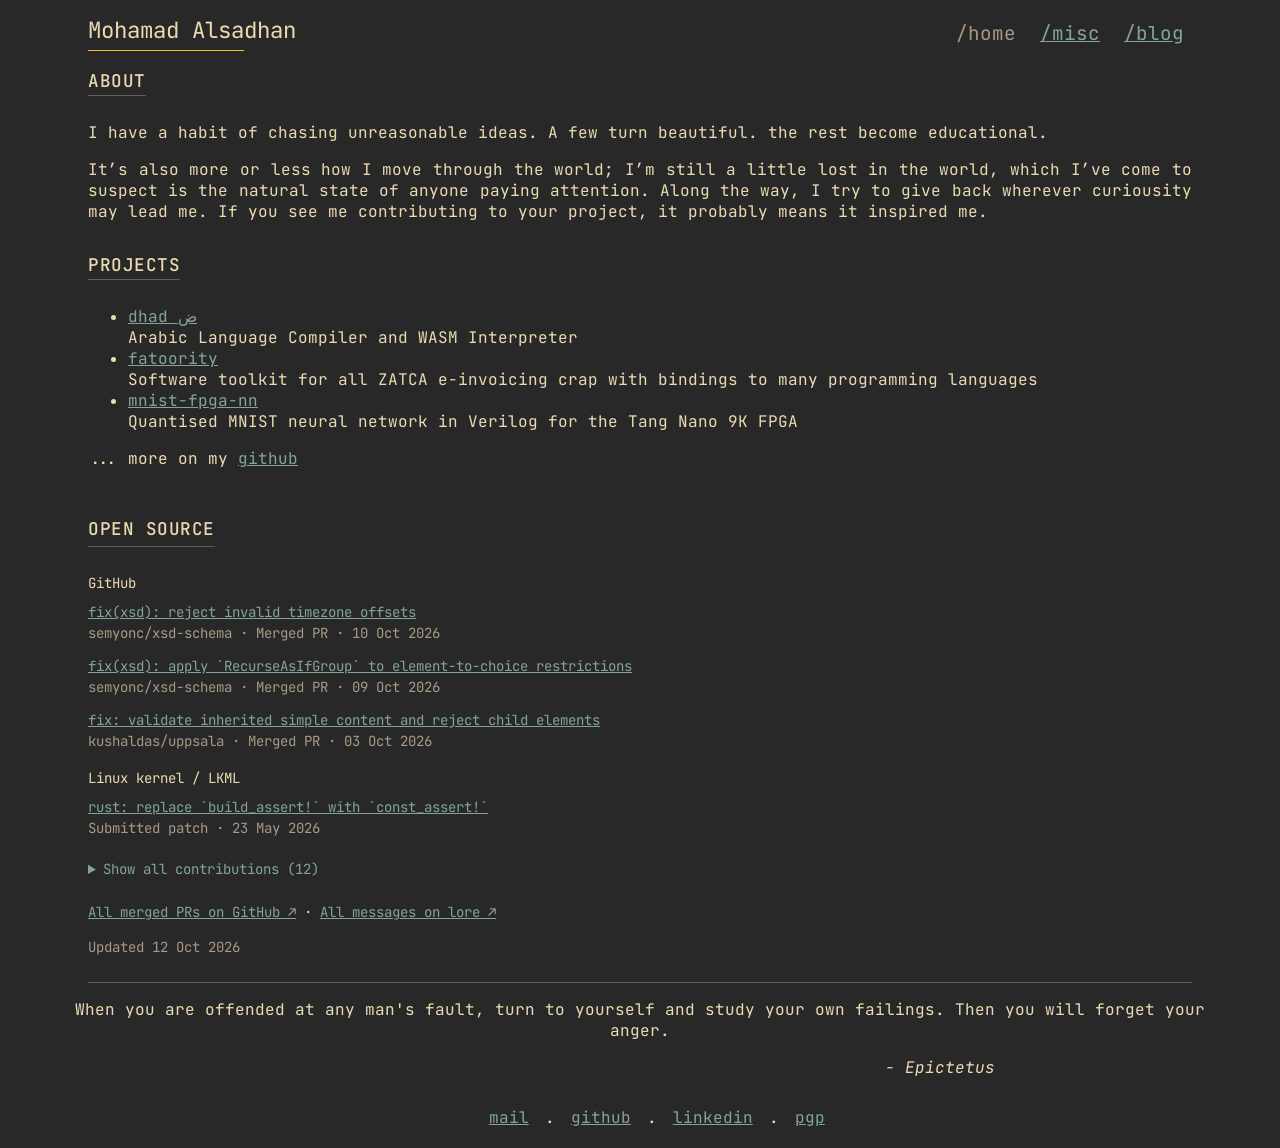
<file: index.html>
<!doctype html>
<html lang="en">
  <head>
    <meta charset="utf-8" />
    <meta name="viewport" content="width=device-width, initial-scale=1" />
    <link rel="stylesheet" type="text/css" href="style.css" />
    <link rel="icon" type="image/x-icon" href="favicon.ico" />
    <script src="cringe.js"></script>
    <title>Mohamad Alsadhan</title>
  </head>
  <body>
    <section>
      <nav class="site-nav">
        <div class="site-title">Mohamad Alsadhan</div>
        <ul>
          <li><a href="index.html" aria-current="page">/home</a></li>
          <li><a href="misc.html">/misc</a></li>
          <li><a href="blog.html">/blog</a></li>
        </ul>
      </nav>
    </section>

    <section id="about">
      <h2 class="section-heading">About</h2>
      <p>I have a habit of chasing unreasonable ideas. A few turn beautiful. 
        the rest become educational.</p>
      <p>It’s also more or less how I move through the world;
        I’m still a little lost in the world, which I’ve come to suspect is the natural state of 
        anyone paying attention. Along the way, I try to give back wherever curiousity may lead me. 
        If you see me contributing to your project, it probably means it inspired me.
      </p>
    </section>

    <section id="projects">
      <h2 class="section-heading">Projects</h2>
      <ul>
        <li><a href="https://github.com/mqqz/dhad">dhad ض </a>
          <br />Arabic Language Compiler and WASM Interpreter</li>
        <li><a href="https://github.com/mqqz/fatoority">fatoority</a>
          <br />
          Software toolkit for all ZATCA e-invoicing crap with bindings to many programming
          languages</li>
        <li><a href="https://github.com/mqqz/mnist-fpga-nn">mnist-fpga-nn</a>
          <br />Quantised MNIST neural network in Verilog for the Tang Nano 9K FPGA</li>
      </ul>
      <p>... more on my <a href="https://github.com/mqqz">github</a></p>
    </section>

    <!-- contributions:start -->
    <section id="contributions" aria-labelledby="contributions-heading">
      <h2 id="contributions-heading" class="section-heading">Open source</h2>
      <h3>GitHub</h3>
      <ul class="contribution-list">
        <li><a href="https://github.com/semyonc/xsd-schema/pull/21">fix(xsd): reject invalid timezone offsets</a><br /><span class="contribution-meta">semyonc/xsd-schema · Merged PR · <time datetime="2026-10-10">10 Oct 2026</time></span></li>
        <li><a href="https://github.com/semyonc/xsd-schema/pull/20">fix(xsd): apply `RecurseAsIfGroup` to element-to-choice restrictions</a><br /><span class="contribution-meta">semyonc/xsd-schema · Merged PR · <time datetime="2026-10-09">09 Oct 2026</time></span></li>
        <li><a href="https://github.com/kushaldas/uppsala/pull/44">fix: validate inherited simple content and reject child elements</a><br /><span class="contribution-meta">kushaldas/uppsala · Merged PR · <time datetime="2026-10-03">03 Oct 2026</time></span></li>
      </ul>
      <h3>Linux kernel / LKML</h3>
      <ul class="contribution-list">
        <li><a href="https://lore.kernel.org/all/20260523122759.30317-1-mo@sdhn.cc/">rust: replace `build_assert!` with `const_assert!`</a><br /><span class="contribution-meta">Submitted patch · <time datetime="2026-05-23">23 May 2026</time></span></li>
      </ul>
      <details class="contributions-more">
        <summary><span class="when-closed">Show all contributions (12)</span><span class="when-open">Show fewer contributions</span></summary>
      <h3>More on GitHub</h3>
      <ul class="contribution-list">
        <li><a href="https://github.com/Rust-for-Linux/pin-init/pull/155">internal: add tuple struct support in `pin_data` and `pin_init!` (V2)</a><br /><span class="contribution-meta">Rust-for-Linux/pin-init · Merged PR · <time datetime="2026-09-14">14 Sep 2026</time></span></li>
        <li><a href="https://github.com/Rust-for-Linux/pin-init/pull/121">internal: add missing where clause to projection types</a><br /><span class="contribution-meta">Rust-for-Linux/pin-init · Merged PR · <time datetime="2026-04-23">23 Apr 2026</time></span></li>
        <li><a href="https://github.com/Rust-for-Linux/pin-init/pull/118">Cleanup `Zeroable` and `ZeroableOptions`.</a><br /><span class="contribution-meta">Rust-for-Linux/pin-init · Merged PR · <time datetime="2026-04-22">22 Apr 2026</time></span></li>
        <li><a href="https://github.com/void-linux/void-packages/pull/59969">New package: openfpgaloader-1.1.1</a><br /><span class="contribution-meta">void-linux/void-packages · Merged PR · <time datetime="2026-04-17">17 Apr 2026</time></span></li>
        <li><a href="https://github.com/pola-rs/polars/pull/26886">fix: Add scalar comparisons for `UInt128` series</a><br /><span class="contribution-meta">pola-rs/polars · Merged PR · <time datetime="2026-03-11">11 Mar 2026</time></span></li>
        <li><a href="https://github.com/rust-openssl/rust-openssl/pull/2528">reintroduce dir_name support for subject_alt_names</a><br /><span class="contribution-meta">rust-openssl/rust-openssl · Merged PR · <time datetime="2025-11-25">25 Nov 2025</time></span></li>
      </ul>
      <h3>More on LKML</h3>
      <ul class="contribution-list">
        <li><a href="https://lore.kernel.org/all/20260509101939.27108-1-mo@sdhn.cc/">kbuild: host: use single executable for rustc -C linker</a><br /><span class="contribution-meta">Submitted patch · <time datetime="2026-05-09">09 May 2026</time></span></li>
        <li><a href="https://lore.kernel.org/all/20260317-rust-binder-trace-v3-0-6fae4fbcf637@sdhn.cc/">rust_binder: add and wire Binder tracepoints</a><br /><span class="contribution-meta">Submitted series · <time datetime="2026-03-17">17 Mar 2026</time></span></li>
      </ul>
      </details>
      <p class="contribution-sources"><a href="https://github.com/search?q=is%3Apr+is%3Amerged+author%3Amqqz+-user%3Amqqz+is%3Apublic&amp;type=pullrequests">All merged PRs on GitHub ↗</a> · <a href="https://lore.kernel.org/all/?q=f%3Amo%40sdhn.cc">All messages on lore ↗</a></p>
      <p class="contributions-updated">Updated 12 Oct 2026</p>
    </section>
    <!-- contributions:end -->

    <section>
      <hr class="minimal-separator" />
    </section>

    <blockquote>
      <p id="quote"></p>
      <footer id="author"></footer>
    </blockquote>
    <section id="footer">
      <div id="icons">
        <a href="mailto:mo@sdhn.cc">mail</a>.
        <a href="https://github.com/mqqz">github</a>.
        <a href="https://www.linkedin.com/in/mohamad-alsadhan/">linkedin</a>.
        <a href="pgp.html">pgp</a>
      </div>
    </section>
  </body>
</html>
</file>
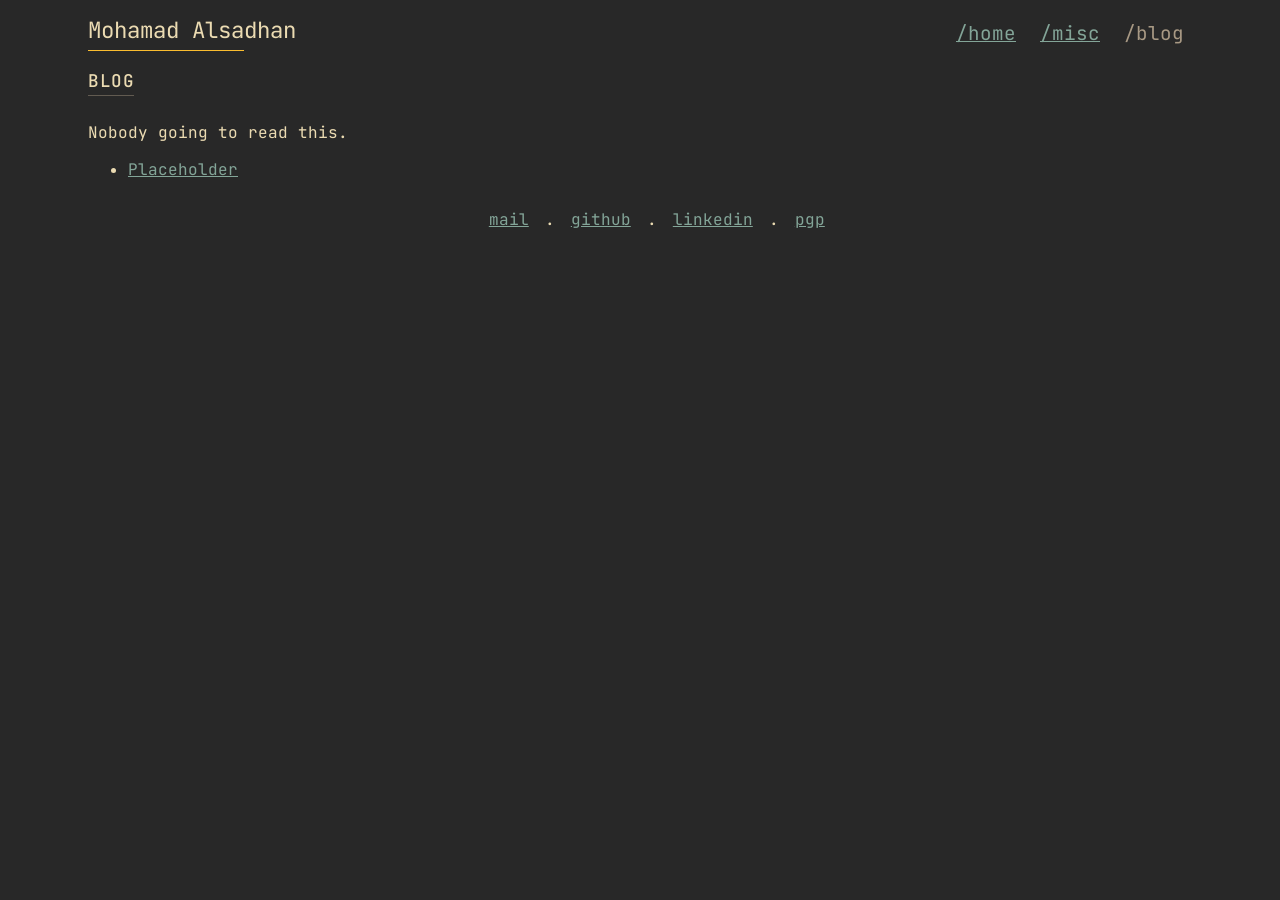
<file: blog.html>
<!doctype html>
<html>
  <head>
    <link rel="stylesheet" type="text/css" href="style.css" />
    <link rel="icon" type="image/x-icon" href="favicon.ico" />
    <title>Mohamad Alsadhan</title>
  </head>
  <body>
    <section>
      <nav class="site-nav">
        <div class="site-title">Mohamad Alsadhan</div>
        <ul>
          <li><a href="index.html">/home</a></li>
          <li><a href="misc.html">/misc</a></li>
          <li><a href="blog.html" aria-current="page">/blog</a></li>
        </ul>
      </nav>
    </section>

    <section>
      <h2 class="section-heading">Blog</h2>
      <p>Nobody going to read this.</p>
      <nav>
        <ul id="articles">
          <li><a href="blog/placeholder.html">Placeholder</a></li>
        </ul>
      </nav>
    </section>

    <section id="footer">
      <div id="icons">
        <a href="mailto:mo@sdhn.cc">mail</a>.
        <a href="https://github.com/mqqz">github</a>.
        <a href="https://www.linkedin.com/in/mohamad-alsadhan/">linkedin</a>.
        <a href="pgp.html">pgp</a>
      </div>
    </section>
  </body>
</html>
</file>
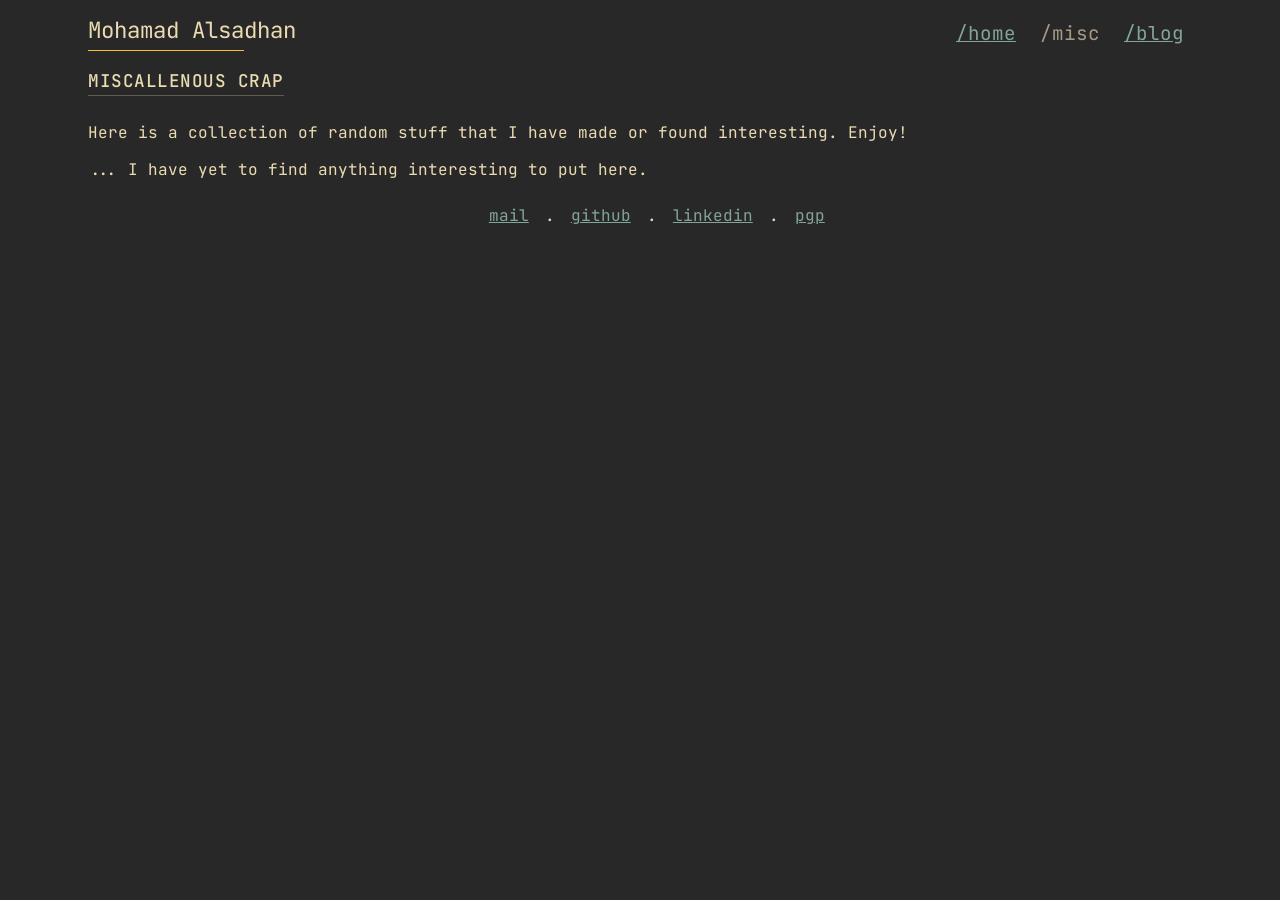
<file: misc.html>
<!doctype html>
<html>
  <head>
    <link rel="stylesheet" type="text/css" href="style.css" />
    <link rel="icon" type="image/x-icon" href="favicon.ico" />
    <title>Mohamad Alsadhan</title>
  </head>
  <body>
    <section>
      <nav class="site-nav">
        <div class="site-title">Mohamad Alsadhan</div>
        <ul>
          <li><a href="index.html">/home</a></li>
          <li><a href="misc.html" aria-current="page">/misc</a></li>
          <li><a href="blog.html">/blog</a></li>
        </ul>
      </nav>
    </section>

    <section>
      <h2 class="section-heading">Miscallenous Crap</h2>
      <p>
        Here is a collection of random stuff that I have made or found
        interesting. Enjoy!
      </p>

      ... I have yet to find anything interesting to put here.
    </section>

    <section id="footer">
      <div id="icons">
        <a href="mailto:mo@sdhn.cc">mail</a>.
        <a href="https://github.com/mqqz">github</a>.
        <a href="https://www.linkedin.com/in/mohamad-alsadhan/">linkedin</a>.
        <a href="pgp.html">pgp</a>
      </div>
    </section>
  </body>
</html>
</file>
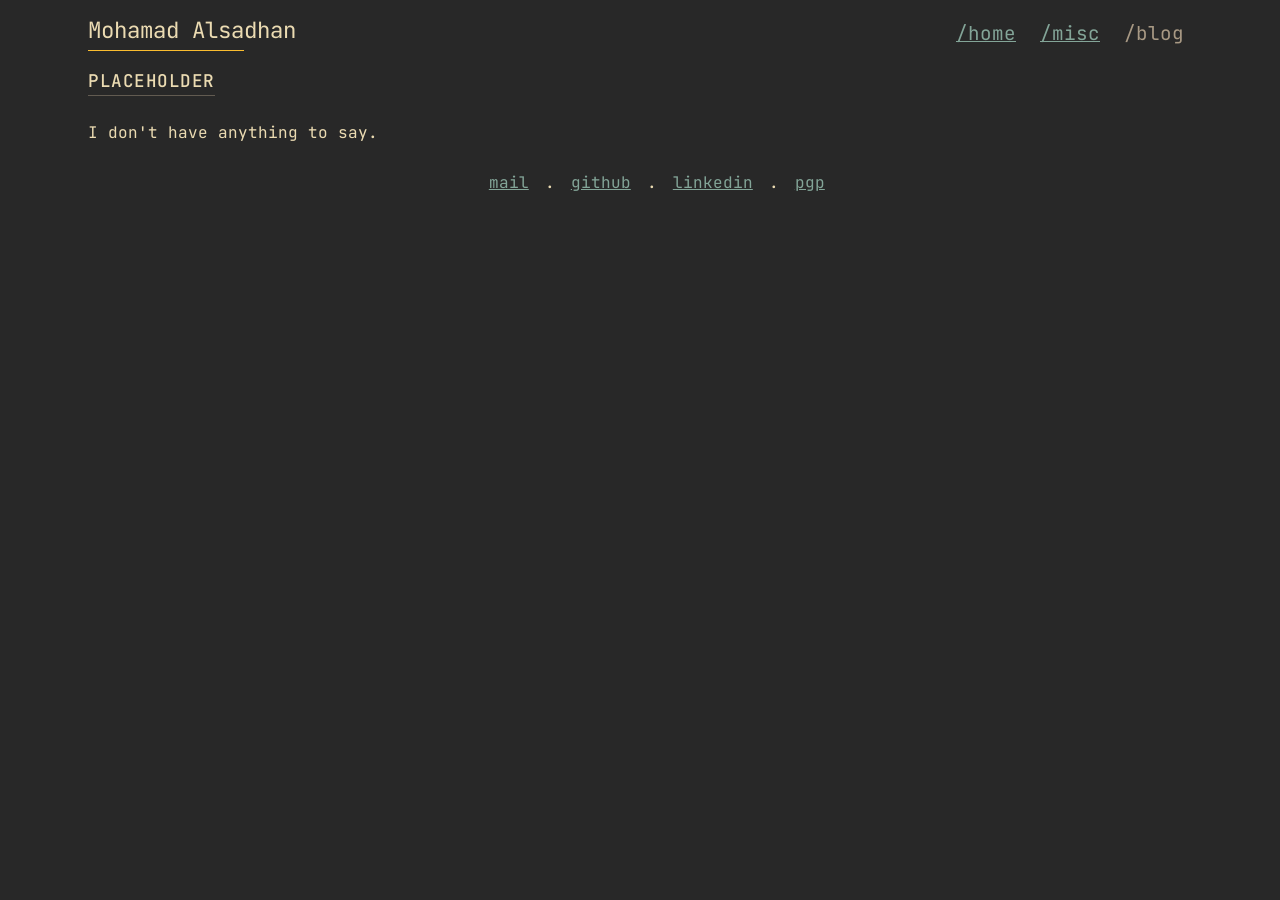
<file: blog/placeholder.html>
<!doctype html>
<html>
  <head>
    <link rel="stylesheet" type="text/css" href="../style.css" />
    <link rel="icon" type="image/x-icon" href="../favicon.ico" />
    <title>Mohamad Alsadhan</title>
  </head>
  <body>
    <section>
      <nav class="site-nav">
        <div class="site-title">Mohamad Alsadhan</div>
        <ul>
          <li><a href="../index.html">/home</a></li>
          <li><a href="../misc.html">/misc</a></li>
          <li><a href="../blog.html" aria-current="page">/blog</a></li>
        </ul>
      </nav>
    </section>

    <section>
      <h2 class="section-heading">Placeholder</h2>
      <p>I don't have anything to say.</p>
    </section>

    <section id="footer">
      <div id="icons">
        <a href="mailto:mo@mosadhan.com">mail</a>.
        <a href="https://github.com/mqqz">github</a>.
        <a href="https://www.linkedin.com/in/mohamad-alsadhan/">linkedin</a>.
        <a href="../pgp.html">pgp</a>
      </div>
    </section>
  </body>
</html>
</file>
<file: style.css>
@import url('https://fonts.googleapis.com/css2?family=Atkinson+Hyperlegible+Mono:ital,wght@0,200..800;1,200..800&family=JetBrains+Mono:ital,wght@0,100..800;1,100..800&display=swap');

:root {
  --page-gutter: 5rem;
  --bg: #282828;
  --fg: #ebdbb2;
  --muted: #a89984;
  --line: #665c54;
  --line-soft: rgba(168, 153, 132, 0.45);
  --link: #83a598;
  --link-hover: #8ec07c;
  --accent: #fabd2f;
  --panel: #3c3836;
}

section {
  margin-inline: var(--page-gutter);
  margin-block: 0;
}

body {
  background: var(--bg);
}

h1 {
  font-size: 2rem;
}

h2 {
  font-size: 1.5rem;
}

p {
  font-size: 1rem;
  text-align: justify;
}

.site-nav {
  display: flex;
  align-items: center;
  font-size: 1.2rem;
  margin: 0.75rem 0 0;
  padding: 0;
}

.site-title {
  display: inline-block;
  font-size: 1.4rem;
  position: relative;
}

.site-title::after {
  content: "";
  display: block;
  width: 75%;
  border-top: 1px solid var(--accent);
  margin-top: 0.35rem;
}

.site-nav ul {
  display: flex;
  margin: 0 0 0 auto;
  padding: 0;
  list-style: none;
}

.site-nav li {
  padding: 0.5rem;
  padding-left: 1rem;
}

.site-nav a[aria-current="page"] {
  color: var(--muted);
  text-decoration: none;
  pointer-events: none;
}

.section-heading {
  display: inline-block;
  font-size: 1.1rem;
  font-weight: 500;
  letter-spacing: 0.03em;
  text-transform: uppercase;
  margin-bottom: 0.65rem;
  padding-bottom: 0.2rem;
  border-bottom: 1px solid var(--line-soft);
}

.minimal-separator {
  border: 0;
  border-top: 1px solid var(--line);
  margin: 1.5rem 0 1rem;
}

#icons {
  display: flex;
  flex-direction: row;
  justify-content: center;
  align-items: center;
  font-size: 1rem;
  gap: 1rem;
  margin-top: 0;
}

#footer {
  position: relative;
  bottom: 0;
  width: 90%;
  padding: 1% 3% 1% 0;
  margin-top: 1%;
}

i {
  padding-left: 1%;
}

a,
a:visited {
  color: var(--link);
}

a:hover,
a:active {
  color: var(--link-hover);
}

* {
  font-family: "JetBrains Mono", monospace;
  font-optical-sizing: auto;
  font-weight: 400;
  font-style: normal;
  color: var(--fg);
}

#quote {
  text-align: center;
  margin-top: 1%;
  font-size: 1rem;
}

#author {
  font-size: 1rem;
  text-align: right;
  font-style: italic;
  margin-top: 1%;
  margin-right: 20%;
}

#pgp {
  margin-top: 1rem;
}

.pgp-toolbar {
  display: flex;
  gap: 0.75rem;
  align-items: center;
  margin-bottom: 0.75rem;
}

.pgp-action {
  border: 1px solid var(--line);
  background: transparent;
  padding: 0.25rem 0.5rem;
  cursor: pointer;
}

.pgp-block {
  margin: 0;
  padding: 0.75rem;
  border: 1px solid var(--line);
  background: var(--panel);
  overflow-x: auto;
  white-space: pre;
  line-height: 1.35;
  font-size: 0.9rem;
}

#contributions {
  max-width: 80ch;
  margin-top: 2rem;
  font-size: 0.875rem;
  line-height: 1.5;
}

#contributions h3 {
  font-size: inherit;
  margin: 1rem 0 0.5rem;
}

.contribution-list {
  list-style: none;
  padding: 0;
  margin: 0;
}

.contribution-list li {
  margin-bottom: 0.75rem;
  overflow-wrap: anywhere;
}

.contribution-meta,
.contribution-meta time,
.contributions-updated {
  color: var(--muted);
  font-size: 0.875rem;
}

#contributions p {
  text-align: left;
  font-size: inherit;
}

#contributions summary {
  cursor: pointer;
  padding: 0.5rem 0;
  color: var(--link);
}

#contributions summary span {
  color: inherit;
}

.contributions-more .when-open,
.contributions-more[open] .when-closed {
  display: none;
}

.contributions-more[open] .when-open {
  display: inline;
}

.contribution-sources {
  display: flex;
  flex-wrap: wrap;
  gap: 0.5rem;
}

#contributions :focus-visible {
  outline: 2px solid var(--accent);
  outline-offset: 4px;
}

@media (max-width: 600px) {
  :root {
    --page-gutter: 1rem;
  }

  .site-nav {
    flex-wrap: wrap;
    gap: 0.75rem;
  }

  .site-nav ul {
    margin-left: 0;
  }

  .site-nav li:first-child {
    padding-left: 0;
  }
}
</file>
